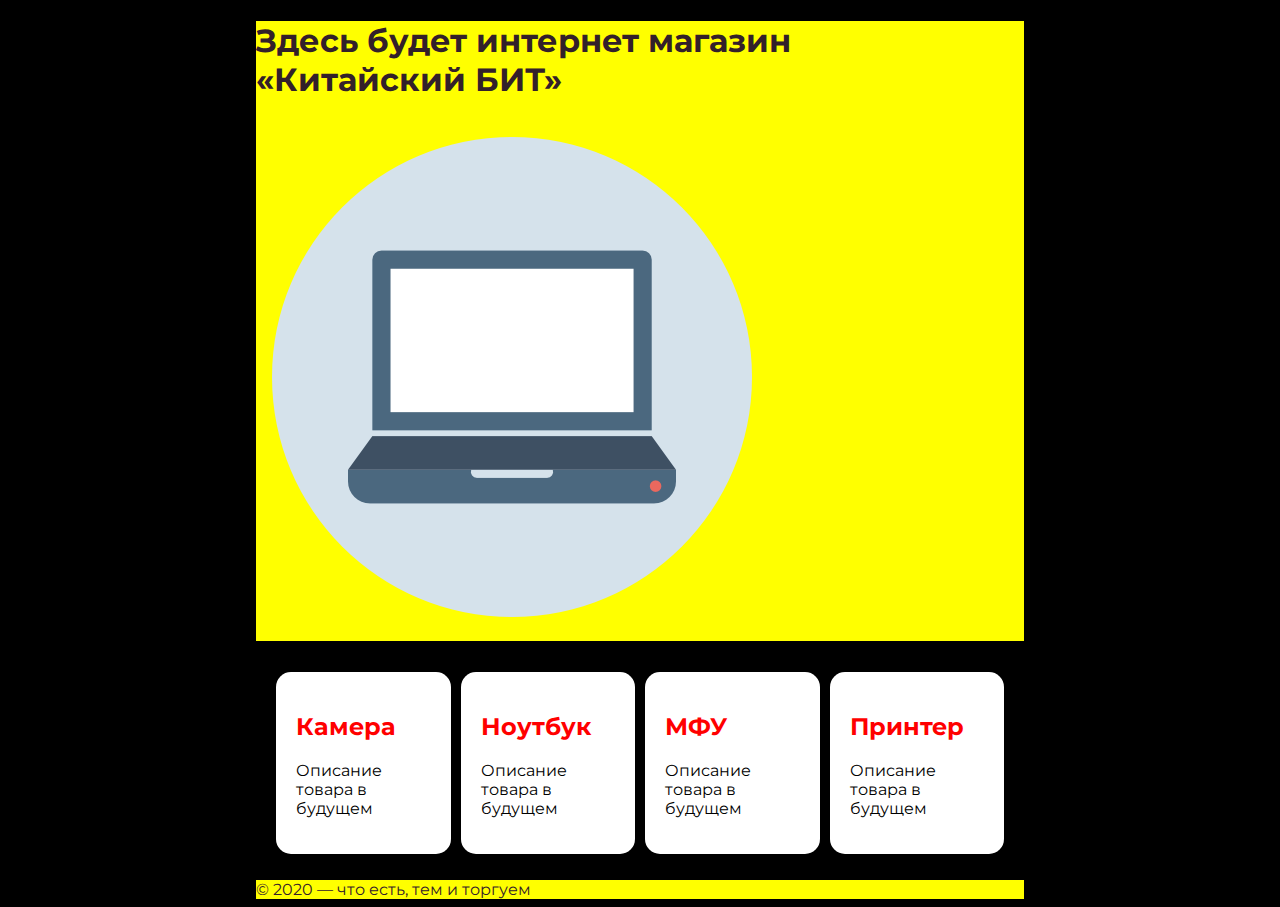
<file: HTML, CSS/Практическая работа №4/unit/index.html>
﻿<!DOCTYPE html>
<html lang="ru">
<head>
  <meta charset="UTF-8">
  <link rel="stylesheet" href="main-style.css">
  <title>Здесь будет интернет магазин «Китайский БИТ»</title>
</head>
<body>
<div class="container">
<header class="page-header">
  <h1 class="title">Здесь будет интернет магазин <br></<span class="accent">«Китайский БИТ»</span><h1>
  <div class="logo">
    <img src="logo.png" /> 
  </div>
</header>
<main class="page-main">
  <ol class="products-list">
    <li class="product product-1">
      <h2>Камера</h2>
      <p>Описание товара в будущем</p>
    </li>
    <li class="product product-2">
      <h2>Ноутбук</h2>
      <p>Описание товара в будущем</p>
    </li>
    <li class="product product-3">
      <h2>МФУ</h2>
      <p>Описание товара в будущем</p>
    </li>
    <li class="product product-4">
      <h2>Принтер</h2>
      <p>Описание товара в будущем</p>
    </li>
  </ol>
</main>
<footer class="page-footer">
  © 2020 — что есть, тем и торгуем
</footer>
</div>

</body>
</html>
</file>
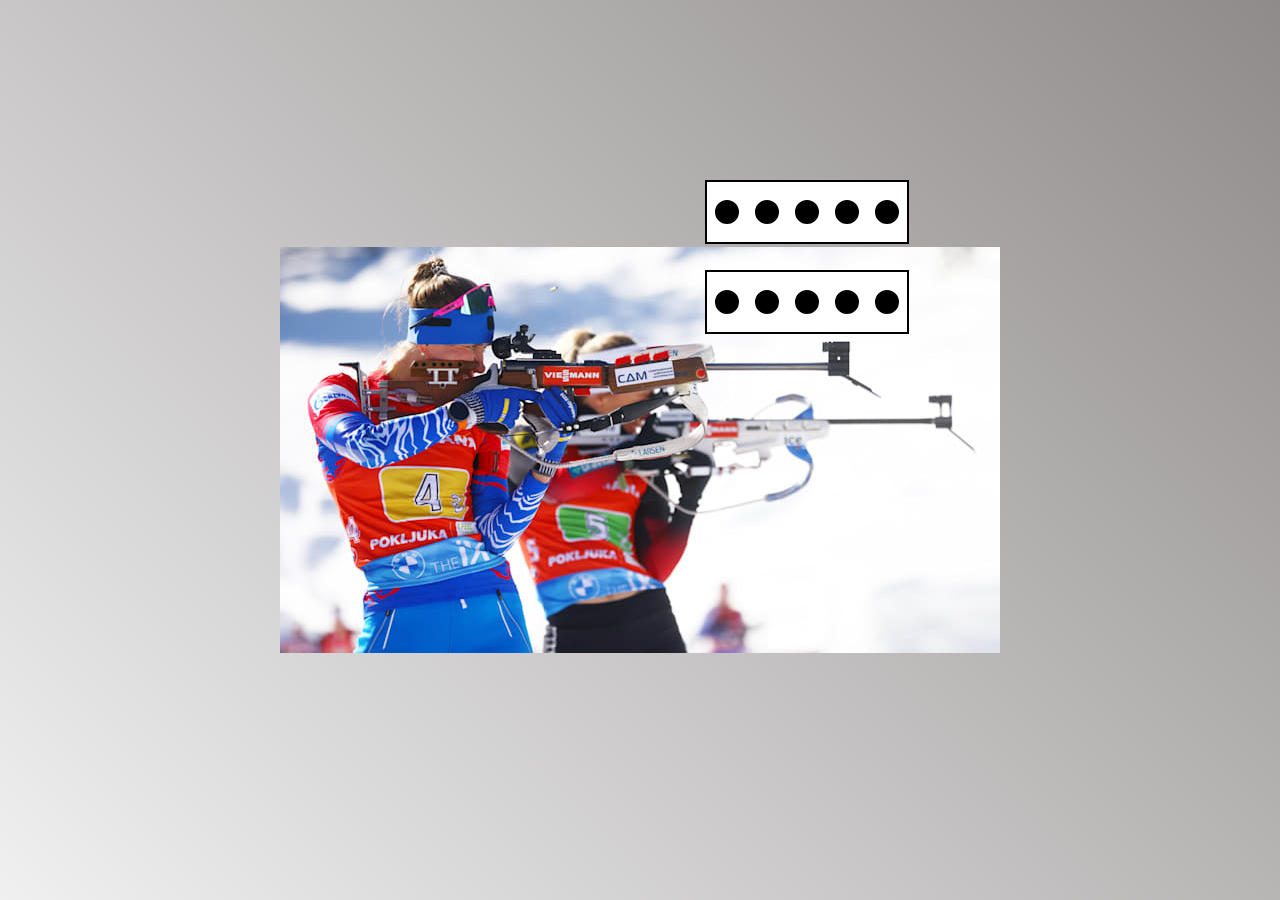
<file: информатика/ИНФА/5/index.html>
<!DOCTYPE html>
<html lang="en">
  <head>
    <meta charset="UTF-8" />
    <meta http-equiv="X-UA-Compatible" content="IE=edge" />
    <meta name="viewport" content="width=device-width, initial-scale=1.0" />
    <link rel="stylesheet" href="main-style.css" />
    <link rel="stylesheet" href="style.css" />
    <title>Document</title>
  </head>
  <body>
    <div class="main">
      <div class = "shooter-1">
      <ul class="target">
        <li class = "hit"></li>
        <li class = "hit"></li>
        <li class = "miss"></li>
        <li class = "hit"></li>
        <li class = "miss"></li>
      </ul>
      </div>
      <div class = "shooter-2">
      <ul class="target">
        <li class = "hit"></li>
        <li class = "hit"></li>
        <li class = "miss"></li>
        <li class = "hit"></li>
        <li class = "miss"></li>
      </ul>
      </div>
    </div>
  </body>
</html>
</file>
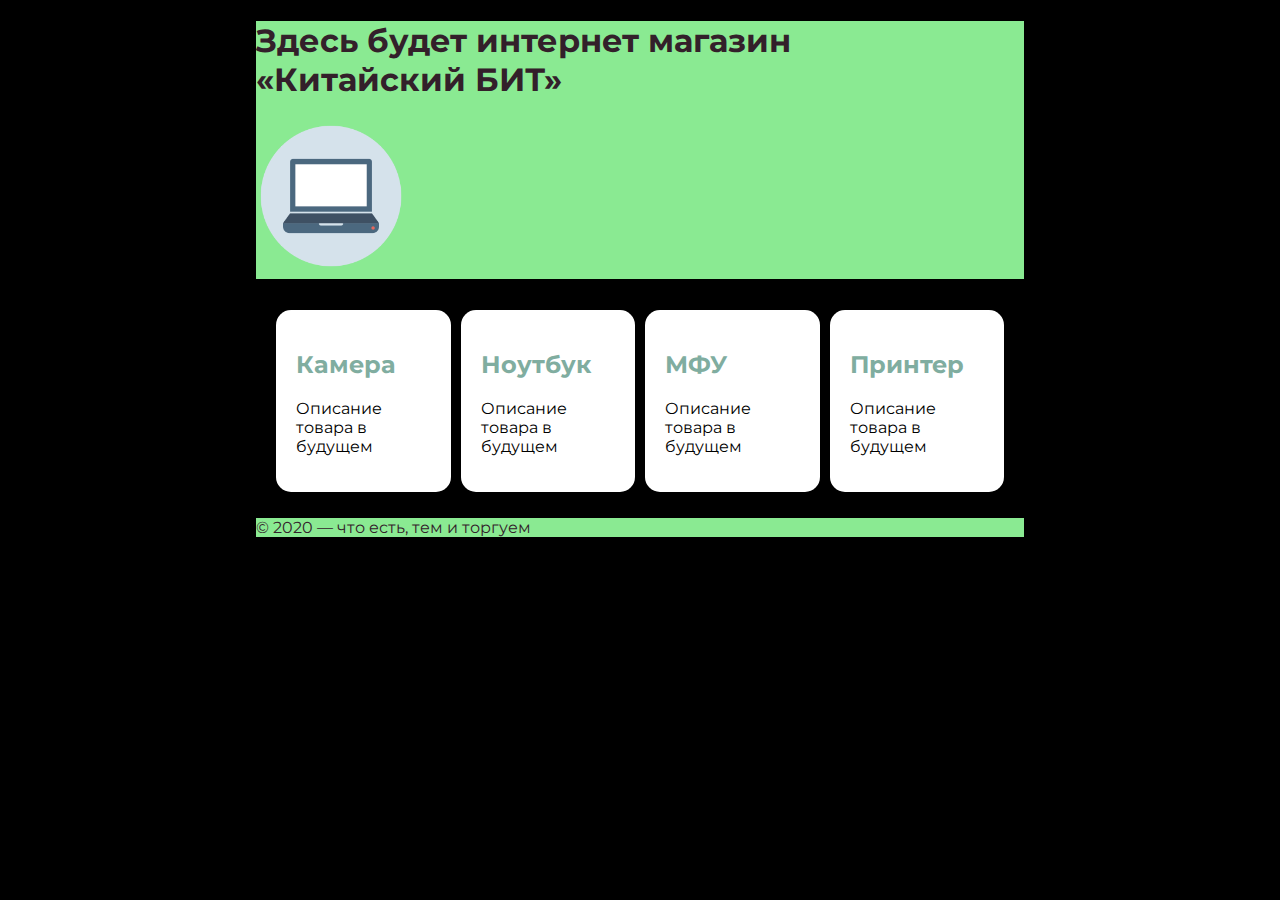
<file: информатика/ИНФА/исп/index.html>
﻿<!DOCTYPE html>
<html lang="ru">
<head>
  <meta charset="UTF-8">
  <link rel="stylesheet" href="main-style.css">
  <title>Здесь будет интернет магазин «Китайский БИТ»</title>
</head>
<body>
<div class="container">
<header class="page-header">
  <h1 class="title">Здесь будет интернет магазин <br></<span class="accent">«Китайский БИТ»</span><h1>
  <div class="logo">
    <img src="logo.png" width = "150"/>
  </div>
</header>
<main class="page-main">
  <ol class="products-list">
    <li class="product product-1">
      <h2>Камера</h2>
      <p>Описание товара в будущем</p>
    </li>
    <li class="product product-2">
      <h2>Ноутбук</h2>
      <p>Описание товара в будущем</p>
    </li>
    <li class="product product-3">
      <h2>МФУ</h2>
      <p>Описание товара в будущем</p>
    </li>
    <li class="product product-4">
      <h2>Принтер</h2>
      <p>Описание товара в будущем</p>
    </li>
  </ol>
</main>
<footer class="page-footer">
  © 2020 — что есть, тем и торгуем
</footer>
</div>

</body>
</html>
</file>
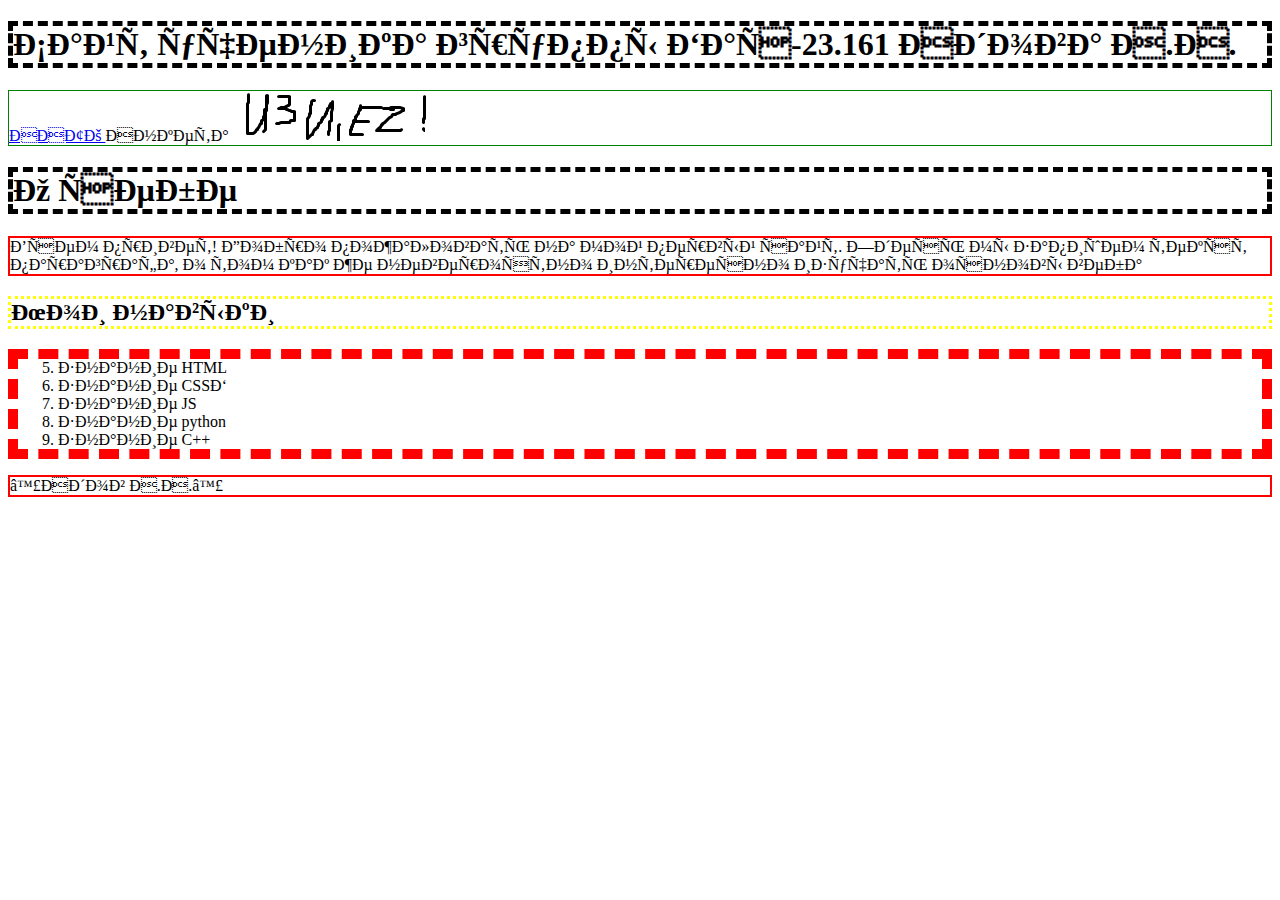
<file: информатика/практические работы/html/практическая 4/index.html>
<!DOCTYPE html>
<html>
	<head>
		<meta charset="ulf-8">
		<meta name="keywords"content="вёрстка, HTML, CSS, обучение">
		<meta name="description"content="Мой первый сайт">
		<link rel="stylesheet" href="style.css">
		<title> Сайт ученика группы Бас-23.161 Адова Н.А.
		</title>
	</head>
	<body>
		<header>
			<h1> Сайт ученика группы Бас-23.161 Адова Н.А. 
			</h1>
			
			<nav> 
				<a href="https://natk.ru/">НАТК
				</a>
				<a downoload = "form.html"> Анкета
				</a>
				<a href ="https://natk.ru/" target="_blank" ><img src="button.png" />
				</a>
			</nav>
		</header>
		
		<main>
			<section>
				<h1>О себе </h1>
				
				<p> Всем привет! Добро пожаловать на мой
					первый сайт. Здесь мы запишем текст параграфа, о том как же невероятно интересно
					изучать основы веба </p>
			</section>
			
			<section>
				<h2> Мои навыки </h2>
				<ol type = "1" start = "5">
					<li> знание HTML</li>
					<li> знание CSSБ</li>
					<li> знание JS</li>
					<li> знание python</li>
					<li> знание C++</li>
					
				</ol>
					
			
			</section>
		</main>
		
		<footer> 
			<p> ♣Адов Н.А.♣</p>
			
		</footer>
	</body>
</html>
</file>
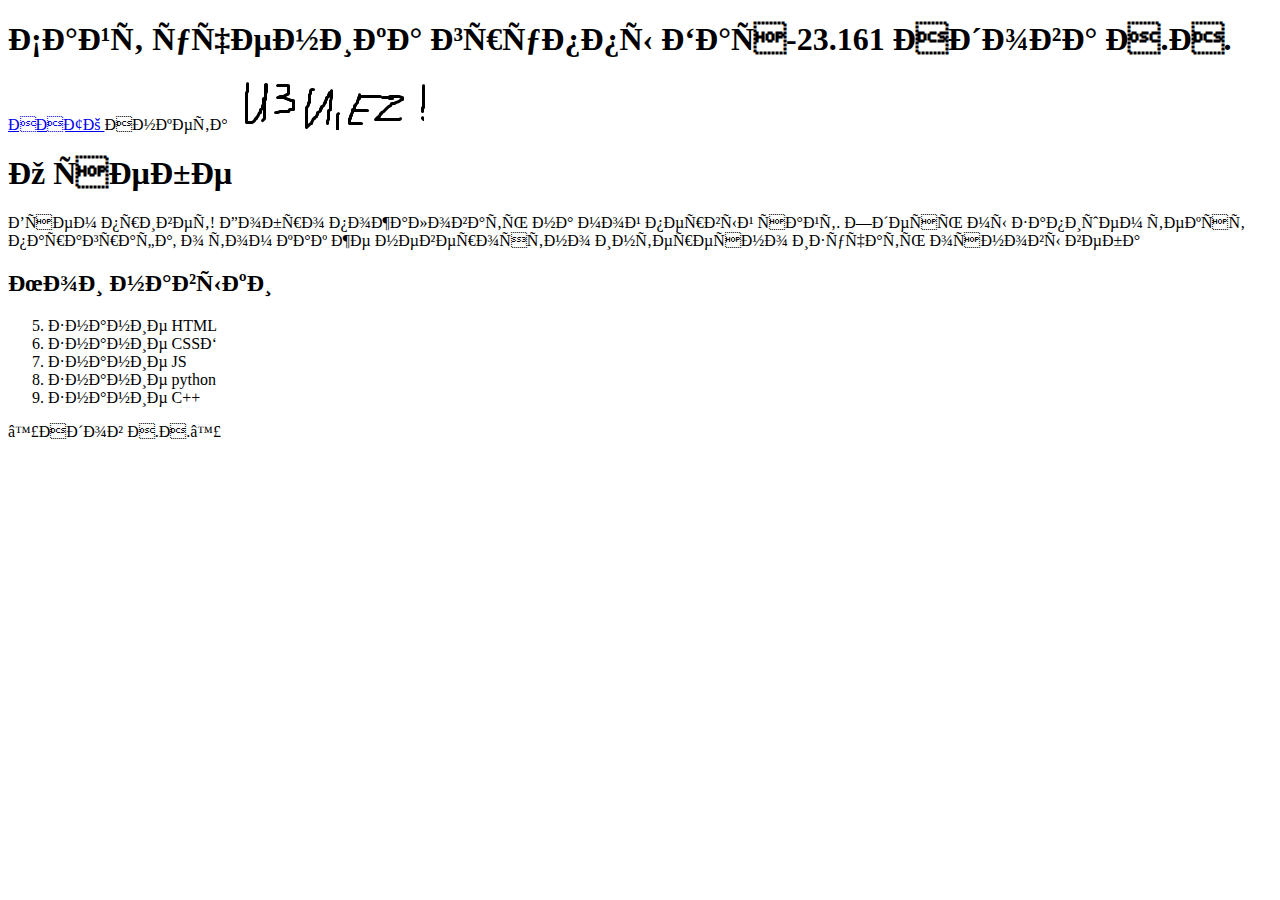
<file: информатика/практические работы/html/практическая работа №1/index.html>
<!DOCTYPE html>
<html>
	<head>
		<meta charset="ulf-8">
		<meta name="keywords"content="вёрстка, HTML, CSS, обучение">
		<meta name="description"content="Мой первый сайт">
		<title> Сайт ученика группы Бас-23.161 Адова Н.А.
		</title>
	</head>
	<body>
		<header>
			<h1> Сайт ученика группы Бас-23.161 Адова Н.А. 
			</h1>
			
			<nav> 
				<a href="https://natk.ru/">НАТК
				</a>
				<a downoload = "form.html"> Анкета
				</a>
				<a href ="https://natk.ru/" target="_blank" ><img src="button.png" />
				</a>
			</nav>
		</header>
		
		<main>
			<section>
				<h1>О себе </h1>
				
				<p> Всем привет! Добро пожаловать на мой
					первый сайт. Здесь мы запишем текст параграфа, о том как же невероятно интересно
					изучать основы веба </p>
			</section>
			
			<section>
				<h2> Мои навыки </h2>
				<ol type = "1" start = "5">
					<li> знание HTML</li>
					<li> знание CSSБ</li>
					<li> знание JS</li>
					<li> знание python</li>
					<li> знание C++</li>
					
				</ol>
					
			
			</section>
		</main>
		
		<footer> 
			<p> ♣Адов Н.А.♣</p>
			
		</footer>
	</body>
</html>
</file>
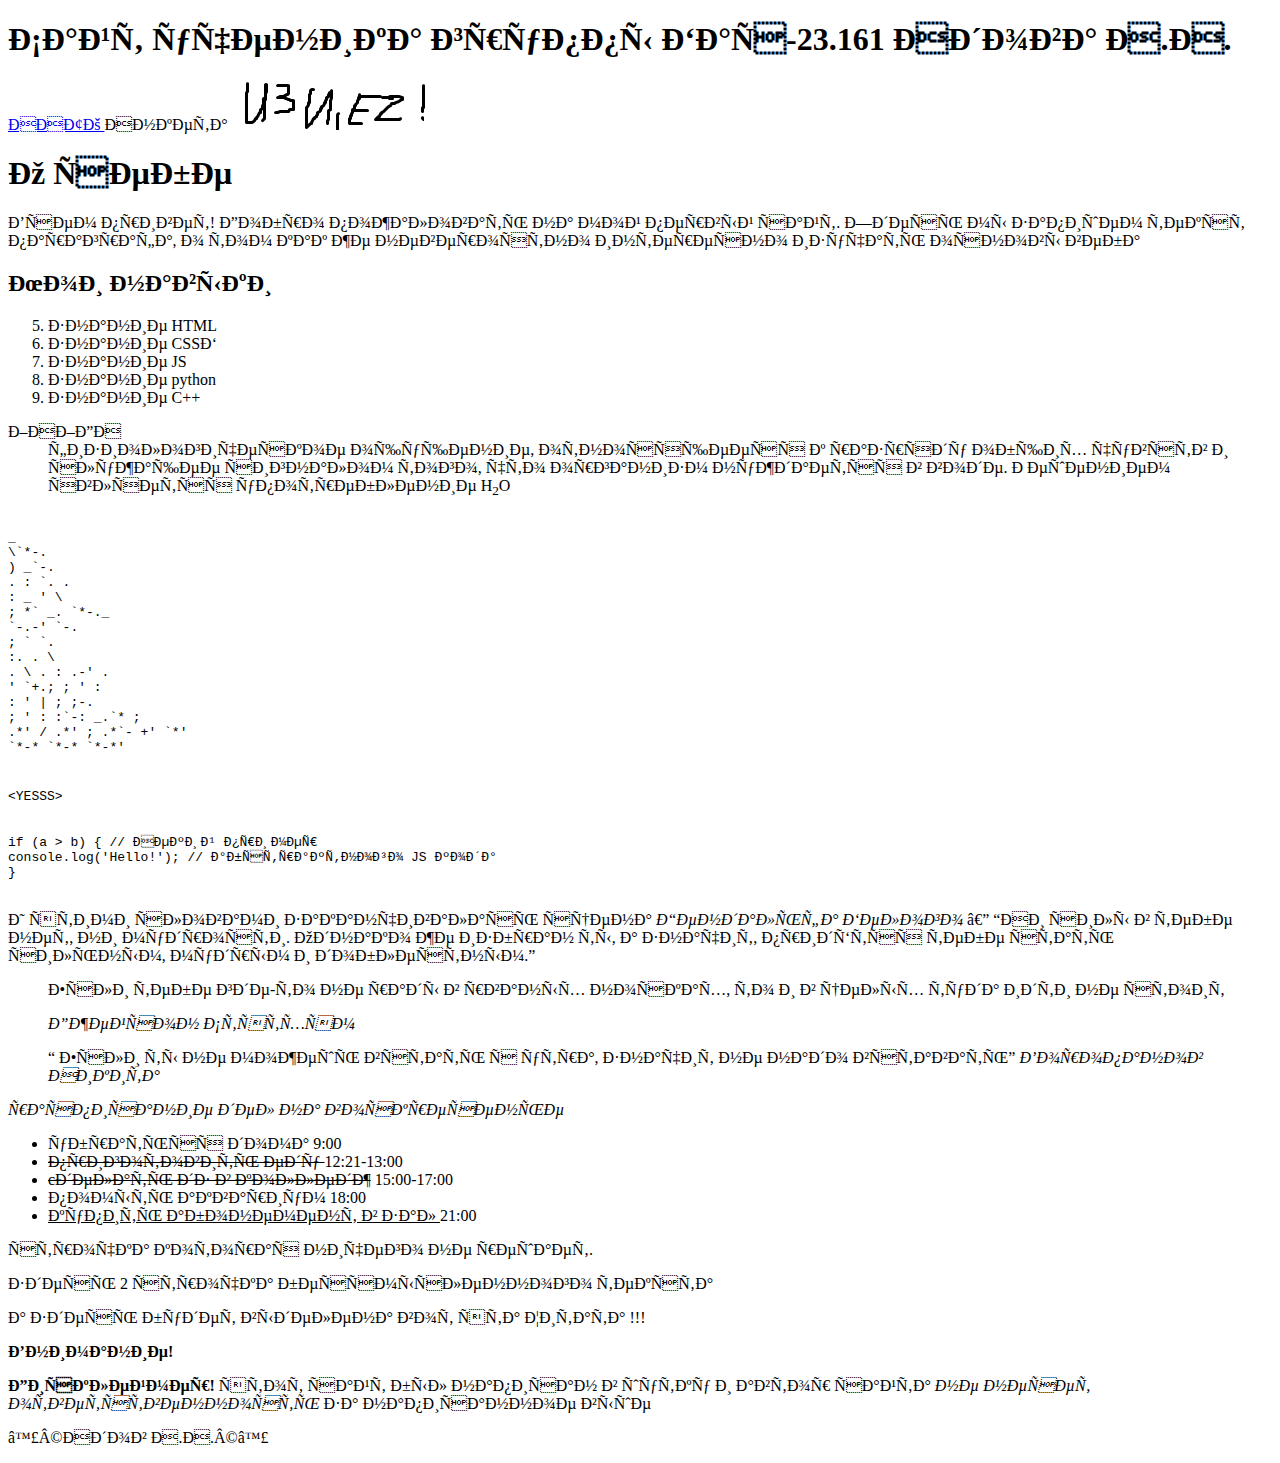
<file: информатика/практические работы/html/практическая работа №2/index.html>
<!DOCTYPE html>
<html>
	<head>
		<meta charset="ulf-8">
		<meta name="keywords"content="вёрстка, HTML, CSS, обучение">
		<meta name="description"content="Мой первый сайт">
		<title> Сайт ученика группы Бас-23.161 Адова Н.А.
		</title>
	</head>
	<body>
		<header>
			<h1> Сайт ученика группы Бас-23.161 Адова Н.А. 
			</h1>
			
			<nav> 
				<a href="https://natk.ru/">НАТК
				</a>
				<a downoload = "form.html"> Анкета
				</a>
				<a href ="https://natk.ru/" target="_blank" ><img src="button.png" />
				</a>
			</nav>
		</header>
		
		<main>
			<section>
				<h1>О себе </h1>
				
				<p> Всем привет! Добро пожаловать на мой
					первый сайт. Здесь мы запишем текст параграфа, о том как же невероятно интересно
					изучать основы веба </p>
			</section>
			
			<section>
				<h2> Мои навыки </h2>
				<ol type = "1" start = "5">
					<li> знание HTML</li>
					<li> знание CSSБ</li>
					<li> знание JS</li>
					<li> знание python</li>
					<li> знание C++</li>
					
				</ol>
			</section>
			<section>
				<dl>
					<dt>ЖАЖДА</dt>
					<dd>физиологическое ощущение, относящееся к разряду
общих чувств и служащее сигналом того, что организм нуждается в воде. Решением
является употребление H<sub>2</sub>O</dd>
				</dl>
				<pre> 
_
\`*-.
) _`-.
. : `. .
: _ ' \
; *` _. `*-._
`-.-' `-.
; ` `.
:. . \
. \ . : .-' .
' `+.; ; ' :
: ' | ; ;-.
; ' : :`-: _.`* ;
.*' / .*' ; .*`- +' `*'
`*-* `*-* `*-*'
			</pre>
			<p><code>&lt;YESSS&gt;</code>
			<pre>
<code>
if (a > b) { // Некий пример
console.log('Hello!'); // абстрактного JS кода
}
</code>
</pre>
			</section>
			<section>
				<p> И этими словами заканчивалась сцена <cite>Гендальфа Белого</cite> —
<q>Ни силы в тебе нет, ни мудрости. Однако же избран ты, а значит, придётся тебе
стать сильным, мудрым и доблестным.</q>
				</p>
				<blockquote>
					<p>Если тебе где-то не рады в рваных носках, то и в целых туда идти не
					стоит
					</p>
					<cite>Джейсон Стэтхэм</cite>
				</blockquote>
				<blockquote>
					<q> Если ты не можешь встать с утра, значит не надо вставать</q>
					<cite> Воропанов Никита </cite>
				<blockquote>
			</section>
			<section>
				<p> <i> расписание дел на воскресенье </i></p>
				<ul>
					<li> убраться дома <time datetime = "2023-11-19 T09:00"> 9:00 </time></li>
					<li> <del datetime = "2023-11-19 T12:21-13:00"> приготовить еду </del> <time datetime = "2023-11-19 T12:21-13:00"> 12:21-13:00 </time> </li>
					<li> <del datetime = "2023-11-19 T15:00-17:00"> cделать дз в колледж</del> <time datetime = "2023-11-19 T15:00-17:00"> 15:00-17:00 </time></li>
					<li> помыть аквариум <time datetime = "2023-11-19 T18:00"> 18:00 </time></li>
					<li> <ins> купить абонемент в зал </ins> <time datetime = "2023-11-19 T21:00"> 21:00 </time> </li>
				</ul>
				<article>
					<div class = "highlight">
					<p>строчка которая ничего не решает. </p>
					<p>здесь 2 строчка бессмысленного текста</p>
					</div>
					<p> а здесь будет выделена вот эта <span> Цитата </span>!!!</p>
				</article>
				<p> <strong> Внимание! </strong> 
				<p> <strong> Дисклеймер! </strong> этот сайт был написан в шутку и автор сайта <em> не несет ответственность </em> за написанное выше </p> 
			</section>
		</main>
		
		<footer> 
			<p> ♣©Адов Н.А.©♣</p>
			
		</footer>
	</body>
</html>
</file>
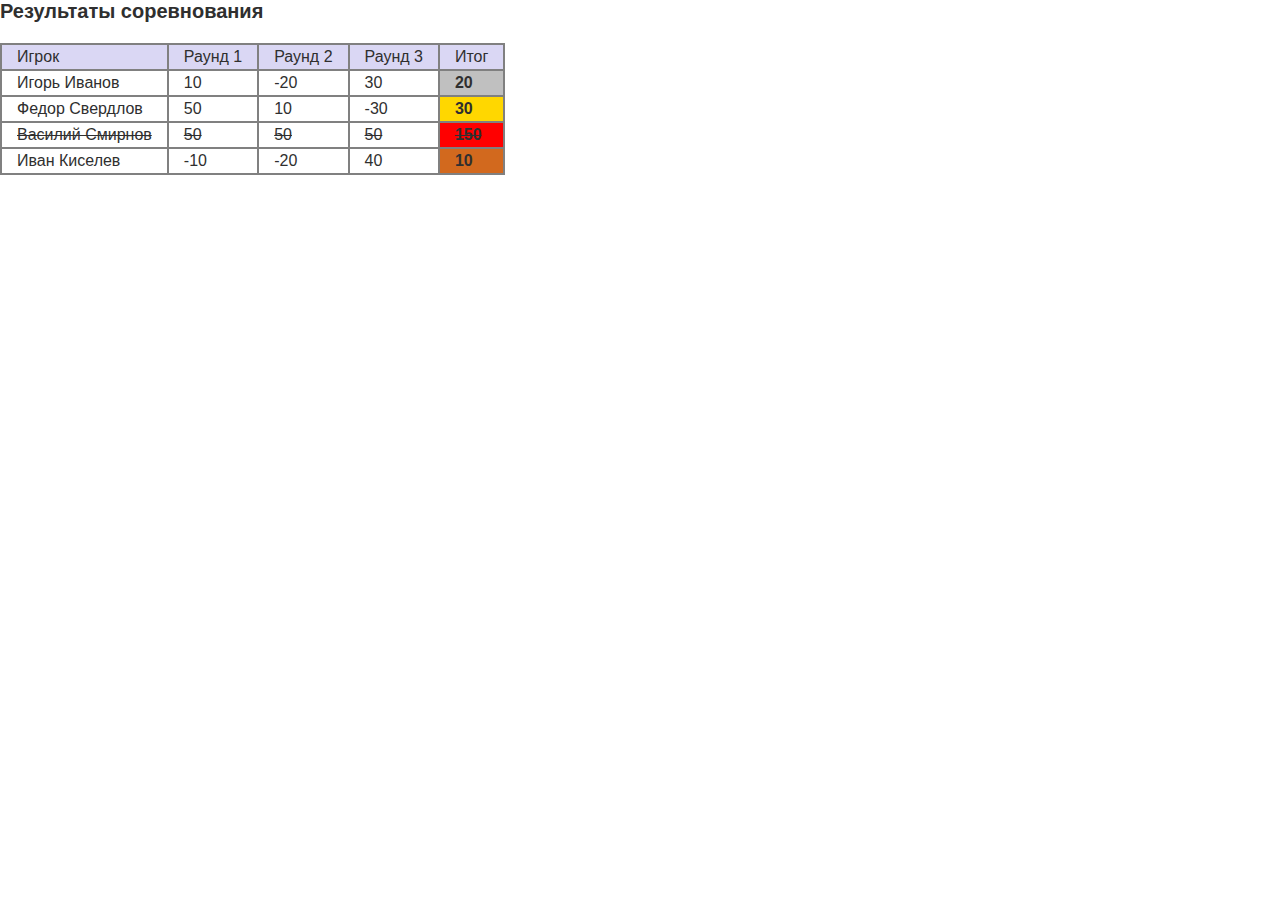
<file: информатика/ИНФА/5/исп 5/task/index.html>
<!DOCTYPE html>
<!-- saved from url=(0069)file:///D:/%D0%98%D0%9D%D0%A4%D0%90/%D0%B8%D1%81%D0%BF%205/index.html -->
<html><head><meta http-equiv="Content-Type" content="text/html; charset=windows-1251">
<meta>
<title>���������: ������������� �������������</title>
<link rel="stylesheet" href="./index_files/challenge.css">
<link rel="stylesheet" href="file:///D:/%D0%98%D0%9D%D0%A4%D0%90/%D0%B8%D1%81%D0%BF%205/style.css">
</head>
<body>
<h1><span>���������� ������������</span></h1>
<table class="results">
<tbody><tr>
	<th <td="">�����
	</th><th <td="">����� 1
	</th><th <td="">����� 2
	</th><th <td="">����� 3
	</th><th <td="">����
</th></tr>
<tr class="player-1">
<td>����� ������</td>
<td>10</td>
<td>-20</td>
<td>30</td>
<td class="total"><span>20</span></td>
</tr>
<tr class="player-2">
<td>����� ��������</td>
<td>50</td>
<td>10</td>
<td>-30</td>
<td class="total"><span>30</span></td>
</tr>
<tr class="player-3">
<td class="disqualified">������� �������</td>
<td class="disqualified">50</td>
<td class="disqualified">50</td>
<td class="disqualified">50</td>
<td class="total"><span class="disqualified">150</span></td>
</tr>
<tr class="player-4">
<td>���� �������</td>
<td>-10</td>
<td>-20</td>
<td>40</td>
<td class="total"><span>10</span></td>
</tr>
</tbody></table>


</body></html>
</file>
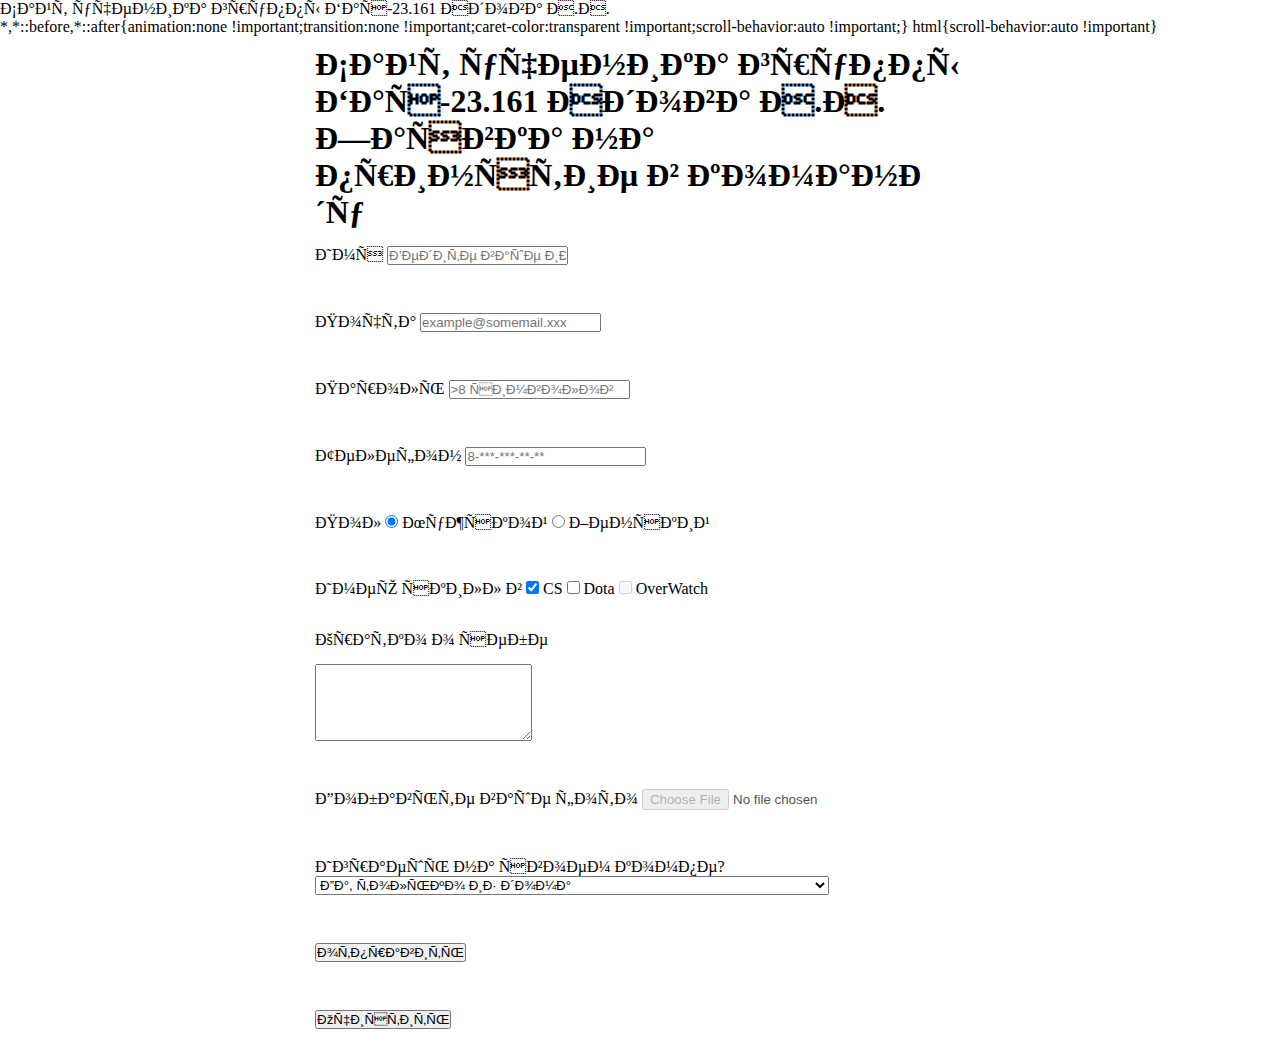
<file: информатика/практические работы/html/испытание к работе 3/form.html>
<!DOCTYPE html>
	<head>
		<meta charset="ulf-8">
		<meta name="keywords"content="вёрстка, HTML, CSS, обучение">
		<meta name="description"content="Мой первый сайт">
		<title> Сайт ученика группы Бас-23.161 Адова Н.А.
		</title>
		<link rel="stylesheet" href="style.css">
	</head>
	<body>
		<header>
			<h1> Сайт ученика группы Бас-23.161 Адова Н.А. 
			</h1>
			
			<nav>
				<h1> <strong>Заявка на принятие в команду</strong>
				</h1>
			</nav>
		</header>
		<main>
			<form method="get">
				<label> Имя  <input required placeholder = "Ведите ваше имя" type = "text" name = "Username"> </label><br>
				<label> Почта  <input required placeholder = "example@somemail.xxx" type = "email" name = "email"> </label><br>
				<label> Пароль <input required placeholder = ">8 символов" type = "password" name = "password"></label><br>
				<label> Телефон <input required placeholder = "8-***-***-**-**" type = "email" name = "pnone"></label><br>
				<label> Пол <input type = "radio" name = "man" value = "yes" checked> Мужской <input type = "radio" name = "man" value = "yes"> Женский </label><br>
				<label for = "question"> Имею скилл в <input type = "checkbox" checked id = "question" checked> CS <input type = "checkbox"> Dota <input type = "checkbox" disabled> OverWatch</label><br>
				<p> Кратко о себе </p>
				<label>
				<textarea cols = 25 rows = 5 ></textarea>
				</label><br>
				<label>
				Добавьте ваше фото
				<input type = "file" disabled enctype = "profilepic/from-data">
				</label><br>	
				<label>
				Играешь на своем компе?<br>
				<select name = "Ваш год рождения">
					<option value = "yes"> Да, только из дома </option>
					<option value = "yes"> Нет, могу на вашем </option>
					<option value = "yes" checked> Да, ноут могу играть откуда угодно </option>
				</select>
				</label><br>
				<label>
				<input type = "submit" value = "отправить">
				</label><br>
				<label>
				<input type = "reset" value = "Очистить">
				</label>
			</form>
		</main>
	</body>
</file>
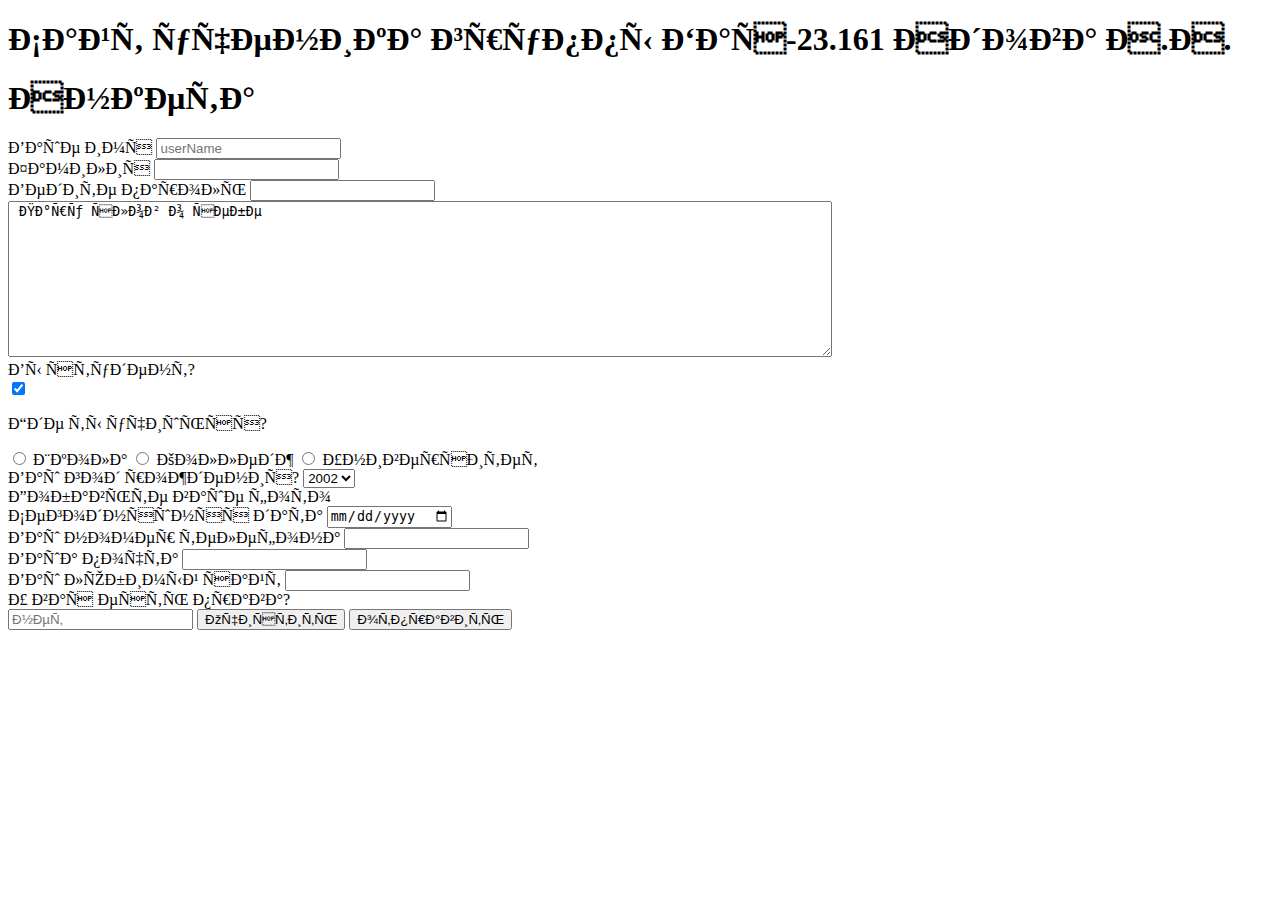
<file: информатика/практические работы/html/практическая работа №3/form.html>
<!DOCTYPE html>
<html>
	<head>
		<meta charset="ulf-8">
		<meta name="keywords"content="вёрстка, HTML, CSS, обучение">
		<meta name="description"content="Мой первый сайт">
		<title> Сайт ученика группы Бас-23.161 Адова Н.А.
		</title>
	</head>
	<body>
		<header>
			<h1> Сайт ученика группы Бас-23.161 Адова Н.А. 
			</h1>
			
			<nav>
				<h1> <strong>Анкета</strong>
				</h1>
			</nav>
		</header>
		
		<main>
		<form action="#" method="get">
			<label>
				Ваше имя <input required placeholder = "userName" type = "text" name = "userName">
			</label><br>
			<label for = "user-field"> Фамилия </label>
				<input id = "user-field" type="text"><br>
			<label>
				Ведите пароль <input type = "password" name = "password"><br>
			</label>
			<label>
				<textarea cols = 100 rows = 10 > Пару слов о себе </textarea>
			</label><br>
			<label for = "question"> Вы студент? </label><br>
			<input type = "checkbox" checked id = "question"> 
			<p> Где ты учишься? </p>
			<label>
				<input type = "radio" name = "eduorg" value = "Школа">
				Школа
				<input type = "radio" name = "eduorg" value = "Колледж">
				Колледж
				<input type = "radio" name = "eduorg" value = "Университет">
				Университет
			</label><br>
			<label>
				Ваш год рождения?
				<select name = "Ваш год рождения">
					<option value = "2002"> 2002 </option>
					<option value = "2003"> 2003 </option>
					<option value = "2004"> 2004 </option>
					<option value = "2005"> 2005 </option>
					<option value = "2006"> 2006 </option>
				</select>
			</label><br>
			<label>
				Добавьте ваше фото
				<input type = "file" hidden enctype = "profilepic/from-data">
			</label><br>
			<label>
				Сегодняшняя дата
				<input type = "date">
			</label><br>
			<label>
				Ваш номер телефона
				<input type = "tel">
			</label><br>
			<label> Ваша почта
				<input type = "email">
			</label><br>
			<label>
				Ваш любимый сайт
				<input type = "url">
			</label><br>
			<label> У вас есть права?<br>
				<input type = "text" readonly placeholder = "нет">
			</label>
			<label>
				<input type = "reset" value = "Очистить">
			</label>
			<label>
				<input type = "submit" value = "отправить">
			</label>
		</form>
	
		</main>
		
		<footer> 
			
		</footer>
	</body>
</html>
</file>
<file: HTML, CSS/Практическая работа №4/unit/main-style.css>
@import url('https://fonts.googleapis.com/css2?family=Montserrat:wght@400;600&display=swap');
@import url('https://fonts.googleapis.com/css2?family=Rubik+Iso&display=swap');

* {
	font-family: 'Montserrat', sans-serif;
}

h1 span{
	font-family: 'Rubik Iso', cursive;

}

body {
	background-color: #000;
}
.container{
	width:768px;
	margin: 0 auto;
}
.page-header,
.page-footer{
	background: yellow;
	color: #33202a;
}

.product{
	position:relative;
	padding: 20px;
	min-height: 120px;
	background-color:#fff;
	border-radius: 15px;
	list-style: none;
}

.products-list{
	padding: 10px 20px;
	display:grid;
	grid-template-columns: 1fr 1fr 1fr 1fr;
	column-gap: 10px;
}
.product > h2{
	color: red;
}
</file>
<file: информатика/ИНФА/5/main-style.css>
* {
  margin: 0;
  padding: 0;
}

body {
  background: linear-gradient(45deg, rgb(240, 240, 240), rgb(144, 139, 139));
}
.main {
  width: 100vw;
  height: 100vh;
  display: flex;
  align-items: center;
  justify-content: center;
  background: url("bg2.jpg") no-repeat center;
}

.target {
  position: absolute;
  top: 20%;
  right: 29%;
  width: 200px;
  height: 60px;
  display: flex;
  align-items: center;
  justify-content: space-around;
  background-color: white;
  border: 2px solid black;
}
li {
  width: 20px;
  height: 20px;
  list-style: none;
  background-color: black;
  border: 2px solid black;
  border-radius: 50%;
}
.shooter-2 {
  position: absolute;
  top: 30%;
  right: 29%;
}
</file>
<file: информатика/ИНФА/5/style.css>
li:hover{
	background-color: lightgray;
}
</file>
<file: информатика/ИНФА/исп/main-style.css>
@import url('https://fonts.googleapis.com/css2?family=Montserrat:wght@400;600&display=swap');
@import url('https://fonts.googleapis.com/css2?family=Rubik+Iso&display=swap');

* {
	font-family: 'Montserrat', sans-serif;
}

h1 span{
	font-family: 'Rubik Iso', cursive;

}

body {
	background-color: #000;
}
.container{
	width:768px;
	margin: 0 auto;
}
.page-header,
.page-footer{
	background: #8aea92;
	color: #33202a;
}

.product{
	position:relative;
	padding: 20px;
	min-height: 120px;
	background-color:#fff;
	border-radius: 15px;
	list-style: none;
}

.products-list{
	padding: 10px 20px;
	display:grid;
	grid-template-columns: 1fr 1fr 1fr 1fr;
	column-gap: 10px;
}
.product > h2{
	color: #80ada0;
}
</file>
<file: информатика/практические работы/html/практическая 4/style.css>
h1{
border: 5px dashed black	
}
nav{
border: 1px double green
}
p{
border: 2px solid red
}
h2{
border: 3px dotted yellow
}
ol{
border: 10px dashed red
}
</file>
<file: информатика/ИНФА/5/исп 5/task/index_files/challenge.css>
*{
margin:0;
padding:0;
font-family: Verdana, Geneva, Tahoma, sans-serif;
color: rgb(47, 47, 47);
}
table {
border-collapse: collapse;
}
td,
th {
padding: 3px 15px;
border: 2px solid grey;
}
h1 {
font-size: 20px;
}
h1 + .results {
margin-top: 20px;
}
th {
font-weight: normal;
background-color: #dad7f4;
text-align: left;
}
td:nth-child(5) > span {
font-weight: bold;
}
.disqualified {
text-decoration: line-through;
}
.player-1 .total {
background-color: silver;
}
.player-2 .total {
background-color: gold;
}
.player-3 .total {
background-color: red;
}
.player-4 .total {
background-color: chocolate;
}
</file>
<file: информатика/практические работы/html/испытание к работе 3/style.css>
* {
display: block;
margin: 0;
padding: 0;
}
body {
width: 650px;
margin: 0 auto;
padding: 10px 20px;
}
input{
display: inline;
}
label{
margin: 15px 0;
}
</file>
